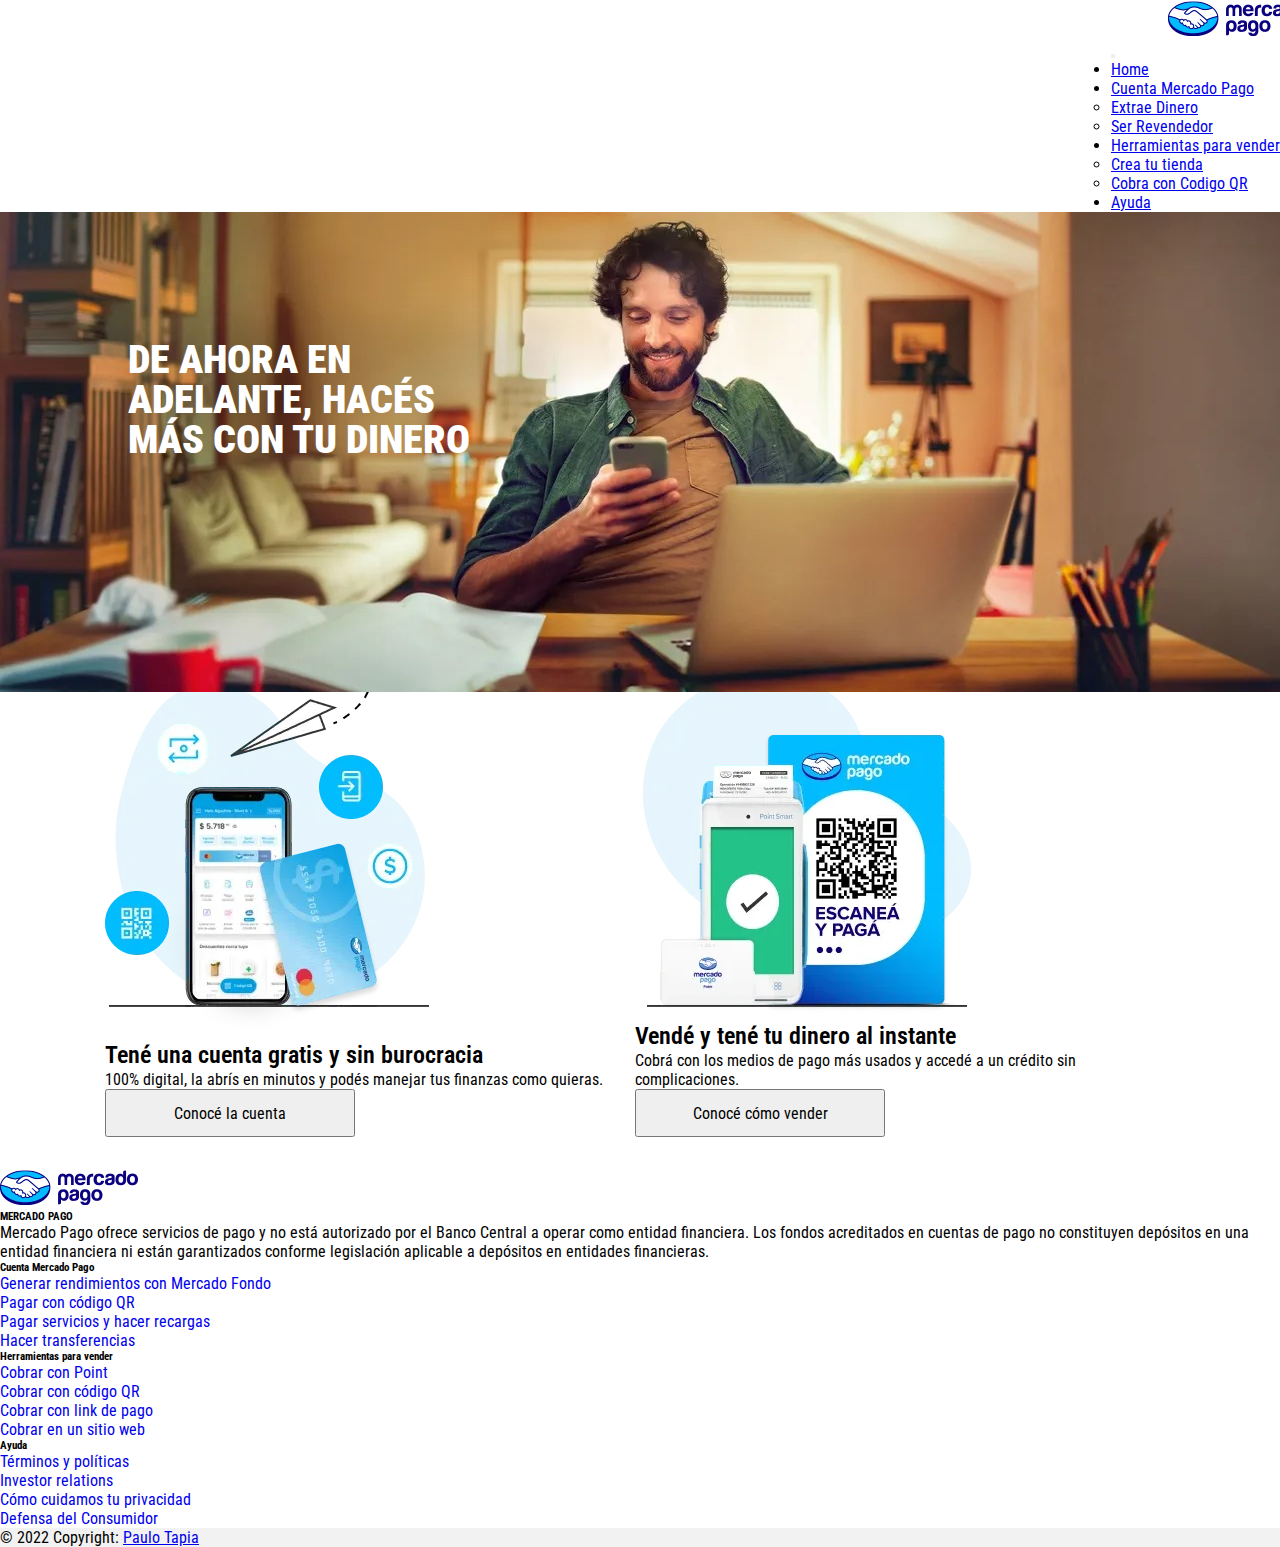
<file: index.html>
<!DOCTYPE html>
<html lang="en">

<head>
    <meta charset="UTF-8">
    <meta http-equiv="X-UA-Compatible" content="IE=edge">
    <meta name="viewport" content="width=device-width, initial-scale=1.0">
    <meta name="description" content="Pagá, cobrá y resolvé tus finanzas desde un solo lugar.">
    <meta name="keywords" content="mercado pago,activar tarjeta, app mercado pago, mercado pago api, inverti en mercado pago">
    <link rel="stylesheet" href="./sass/style.css">
    <!-- CSS CDN -->
    <link href="https://cdn.jsdelivr.net/npm/bootstrap@5.2.3/dist/css/bootstrap.min.css" rel="stylesheet"
        integrity="sha384-rbsA2VBKQhggwzxH7pPCaAqO46MgnOM80zW1RWuH61DGLwZJEdK2Kadq2F9CUG65" crossorigin="anonymous">
    <title>Mercado Pago | De ahora en adelante, haces más con tu dinero. </title>
    <link rel="shortcut icon" href="./img/favicon.ico" type="image/x-icon">
    <!--google fonts-->
    <link href="https://fonts.googleapis.com/css2?family=IBM+Plex+Sans:wght@300&family=Roboto+Condensed&display=swap"
        rel="stylesheet">
</head>

<body>
    <header>
        <nav class="navbar navbar-expand-lg bg-light">
            <div class="container-fluid">
                <a href="https://www.mercadopago.com.ar/home" class="navbar-brand"><img src="./img/logo.png"
                        class="logo" alt="logo mercado pago"></a>
                <button class="navbar-toggler" type="button" data-bs-toggle="collapse" data-bs-target="#navbarScroll"
                    aria-controls="navbarScroll" aria-expanded="false" aria-label="Toggle navigation">
                    <span class="navbar-toggler-icon"></span>
                </button>
                <div class="collapse navbar-collapse" id="navbarScroll">
                    <ul class="navbar-nav me-auto my-2 my-lg-0 navbar-nav-scroll" style="--bs-scroll-height: 100px;">
                        <li class="nav-item">
                            <a class="nav-link" aria-current="page" href="./index.html">Home</a>
                        </li>
                        <li class="nav-item dropdown">
                            <a class="nav-link dropdown-toggle" href="#" role="button" data-bs-toggle="dropdown"
                                aria-expanded="false">
                                Cuenta Mercado Pago
                            </a>
                            <ul class="dropdown-menu">
                                <li><a class="dropdown-item" href="./main/extrae.html">Extrae Dinero</a></li>
                                <li><a class="dropdown-item" href="./main/revende.html">Ser Revendedor</a></li>
                            </ul>
                        </li>
                        <li class="nav-item dropdown">
                            <a class="nav-link dropdown-toggle" href="#" role="button" data-bs-toggle="dropdown"
                                aria-expanded="false">
                                Herramientas para vender
                            </a>
                            <ul class="dropdown-menu">
                                <li><a class="dropdown-item" href="./main/tienda.html">Crea tu tienda </a></li>
                                <li><a class="dropdown-item" href="./main/qr.html">Cobra con Codigo QR</a></li>
                            </ul>
                        </li>
                        <li class="nav-item">
                            <a class="nav-link " aria-current="page" href="#">Ayuda</a>
                        </li>

                    </ul>
                </div>
            </div>
        </nav>
    </header>
    <main>
        <div class="background">
            <img src="./img/background.jpg" alt="hombre con un celular">
        </div>
        <div class="background_h1">
            <h1>
                DE AHORA EN ADELANTE, HACÉS MÁS CON TU DINERO
            </h1>
        </div>
        <!--CARDS-->
        <div class="card_contenedor">
            <div class="card mb-3" style="max-width: 540px;">
                <div class="row g-0">
                    <div class="col-md-4">
                        <img src="./img/img_1.png" class="img-fluid rounded-start" alt="...">
                    </div>
                    <div class="col-md-8">
                        <div class="card-body">
                            <h3 class="card-title">Tené una cuenta gratis y sin burocracia</h3>
                            <p class="card-text">100% digital, la abrís en minutos y podés manejar tus finanzas como
                                quieras.</p>
                            <button type="button" class="btn btn-primary">Conocé la cuenta</button>
                        </div>
                    </div>
                </div>
            </div>
            <!--Card 2-->
            <div class="card mb-3" style="max-width: 540px;">
                <div class="row g-0">
                    <div class="col-md-4">
                        <img src="./img/img_2.png" class="img-fluid rounded-start" alt="...">
                    </div>
                    <div class="col-md-8">
                        <div class="card-body">
                            <h3 class="card-title">Vendé y tené tu dinero al instante</h3>
                            <p class="card-text">Cobrá con los medios de pago más usados y accedé a un crédito sin
                                complicaciones.</p>
                            <button type="button" class="btn btn-primary">Conocé cómo vender</button>
                        </div>
                    </div>
                </div>
            </div>
        </div>
    </main>
    <!-- Footer -->
    <footer class="text-center text-lg-start bg-light text-muted">
        <!-- Section: Social media -->
        <section class="d-flex justify-content-center justify-content-lg-between p-4 border-bottom">
            <!-- Left -->
            <div class="me-5 d-none d-lg-block">
                <img src="./img/logo.png" alt="logo de la pagina">
            </div>
            <!-- Left -->

            <!-- Right -->
            <div>
                <a href="" class="me-4 text-reset">
                    <i class="fab fa-facebook-f"></i>
                </a>
                <a href="" class="me-4 text-reset">
                    <i class="fab fa-twitter"></i>
                </a>
                <a href="" class="me-4 text-reset">
                    <i class="fab fa-google"></i>
                </a>
                <a href="" class="me-4 text-reset">
                    <i class="fab fa-instagram"></i>
                </a>
                <a href="" class="me-4 text-reset">
                    <i class="fab fa-linkedin"></i>
                </a>
                <a href="" class="me-4 text-reset">
                    <i class="fab fa-github"></i>
                </a>
            </div>
            <!-- Right -->
        </section>
        <!-- Section: Social media -->

        <!-- Section: Links  -->
        <section class="">
            <div class="container text-center text-md-start mt-5">
                <!-- Grid row -->
                <div class="row mt-3">
                    <!-- Grid column -->
                    <div class="col-md-3 col-lg-4 col-xl-3 mx-auto mb-4">
                        <!-- Content -->
                        <h6 class="text-uppercase fw-bold mb-4">
                            <i class="fas fa-gem me-3"></i>MERCADO PAGO
                        </h6>
                        <p>
                            Mercado Pago ofrece servicios de pago y no está autorizado por el Banco Central a operar
                            como entidad financiera. Los fondos acreditados en cuentas de pago no constituyen depósitos
                            en una entidad financiera ni están garantizados conforme legislación aplicable a depósitos
                            en entidades financieras.
                        </p>
                    </div>
                    <!-- Grid column -->

                    <!-- Grid column -->
                    <div class="col-md-2 col-lg-2 col-xl-2 mx-auto mb-4">
                        <!-- Links -->
                        <h6 class="text-uppercase fw-bold mb-4">
                            Cuenta Mercado Pago
                        </h6>
                        <p>
                            <a href="#!" class="text-reset">Generar rendimientos con Mercado Fondo</a>
                        </p>
                        <p>
                            <a href="#!" class="text-reset">Pagar con código QR</a>
                        </p>
                        <p>
                            <a href="#!" class="text-reset">Pagar servicios y hacer recargas</a>
                        </p>
                        <p>
                            <a href="#!" class="text-reset">Hacer transferencias</a>
                        </p>
                    </div>
                    <!-- Grid column -->

                    <!-- Grid column -->
                    <div class="col-md-3 col-lg-2 col-xl-2 mx-auto mb-4">
                        <!-- Links -->
                        <h6 class="text-uppercase fw-bold mb-4">
                            Herramientas para vender
                        </h6>
                        <p>
                            <a href="#!" class="text-reset">Cobrar con Point</a>
                        </p>
                        <p>
                            <a href="#!" class="text-reset">Cobrar con código QR</a>
                        </p>
                        <p>
                            <a href="#!" class="text-reset">Cobrar con link de pago</a>
                        </p>
                        <p>
                            <a href="#!" class="text-reset">Cobrar en un sitio web</a>
                        </p>
                    </div>
                    <!-- Grid column -->

                    <!-- Grid column -->
                    <div class="col-md-4 col-lg-3 col-xl-3 mx-auto mb-md-0 mb-4">
                        <!-- Links -->
                        <h6 class="text-uppercase fw-bold mb-4">Ayuda</h6>
                        <p>
                            <a href="#!" class="text-reset">Términos y políticas</a>
                        </p>
                        <p>
                            <a href="#!" class="text-reset">Investor relations</a>
                        </p>
                        <p>
                            <a href="#!" class="text-reset">Cómo cuidamos tu privacidad</a>
                        </p>
                        <p>
                            <a href="#!" class="text-reset">Defensa del Consumidor</a>
                        </p>
                        <!-- Grid column -->
                    </div>
                    <!-- Grid row -->
                </div>
        </section>
        <!-- Section: Links  -->

        <!-- Copyright -->
        <div class="text-center p-4" style="background-color: rgba(0, 0, 0, 0.05);">
            © 2022 Copyright:
            <a class="text-reset fw-bold" href="https://github.com/TapiaPaulo/">Paulo Tapia</a>
        </div>
        <!-- Copyright -->
    </footer>
    <!-- Footer -->
</body>
<!-- JavaScript boostrap -->
<script src="https://cdn.jsdelivr.net/npm/bootstrap@5.2.3/dist/js/bootstrap.bundle.min.js"
    integrity="sha384-kenU1KFdBIe4zVF0s0G1M5b4hcpxyD9F7jL+jjXkk+Q2h455rYXK/7HAuoJl+0I4" crossorigin="anonymous">
</script>

</html>
</file>
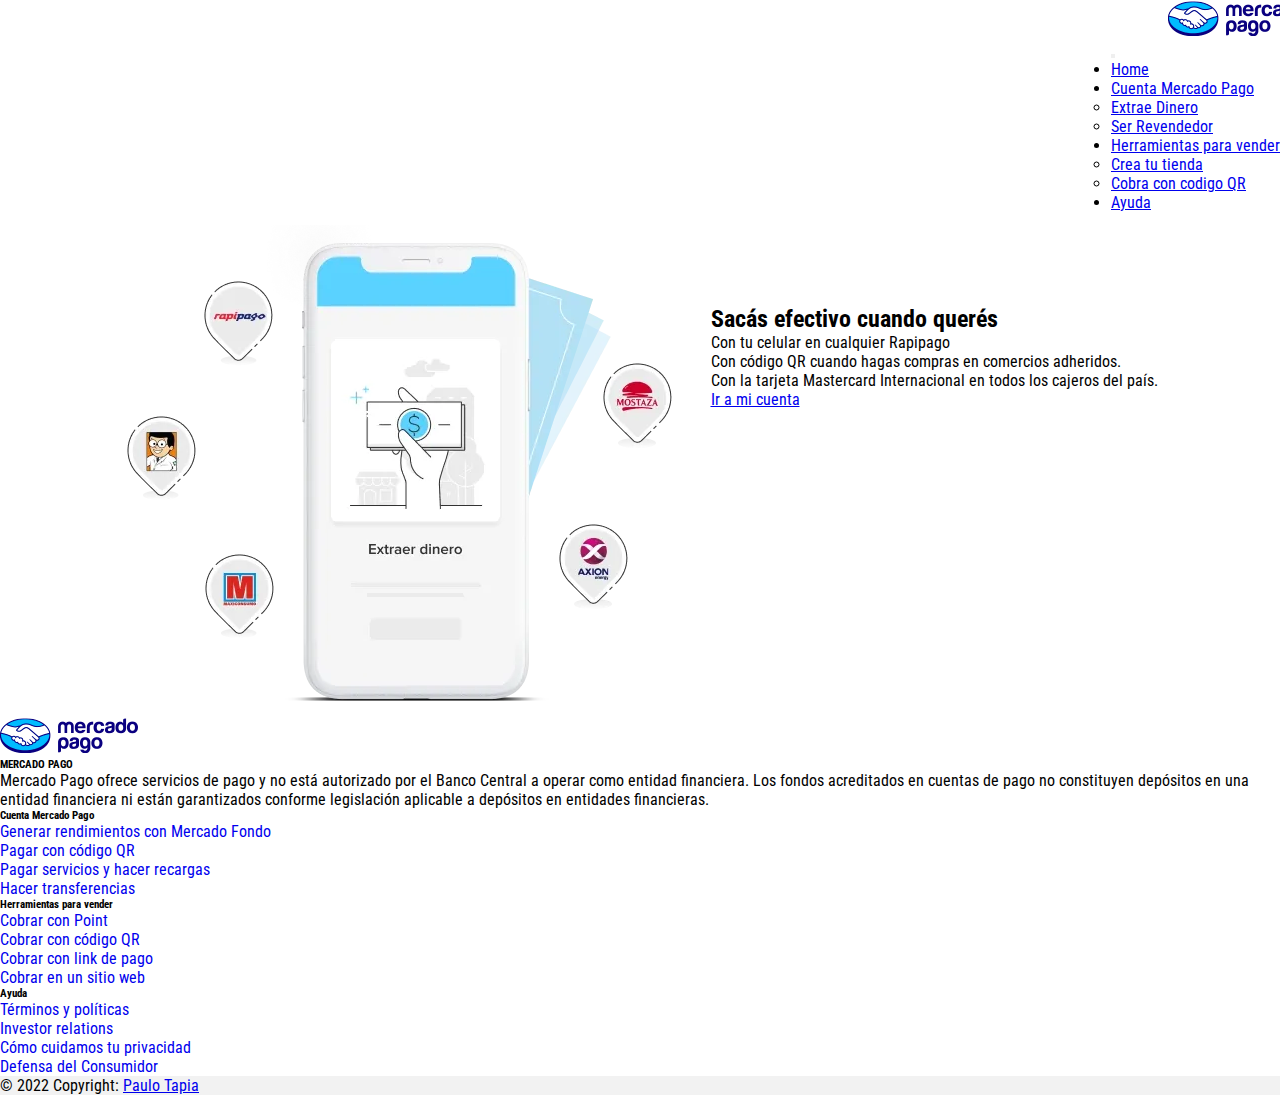
<file: main/extrae.html>
<!DOCTYPE html>
<html lang="en">

<head>
    <meta charset="UTF-8">
    <meta http-equiv="X-UA-Compatible" content="IE=edge">
    <meta name="viewport" content="width=device-width, initial-scale=1.0">
    <meta name="description" content="Pagá, cobrá y resolvé tus finanzas desde un solo lugar.">
    <meta name="keywords" content="mercado pago,activar tarjeta, app mercado pago, mercado pago api, inverti en mercado pago">
    <link rel="stylesheet" href="../sass/style.css">
    <title>Mercado Pago</title>
    <!-- CSS CDN -->
    <link href="https://cdn.jsdelivr.net/npm/bootstrap@5.2.3/dist/css/bootstrap.min.css" rel="stylesheet"
        integrity="sha384-rbsA2VBKQhggwzxH7pPCaAqO46MgnOM80zW1RWuH61DGLwZJEdK2Kadq2F9CUG65" crossorigin="anonymous">
    <title>Mercado Pago | De ahora en adelante, haces más con tu dinero. </title>
    <link rel="shortcut icon" href="../img/favicon.ico" type="image/x-icon">
    <!--google fonts-->
    <link href="https://fonts.googleapis.com/css2?family=IBM+Plex+Sans:wght@300&family=Roboto+Condensed&display=swap"
        rel="stylesheet">

</head>

<body>
    <header>
        <!-- NAV -->
        <nav class="navbar navbar-expand-lg bg-light">
            <div class="container-fluid">
                <a href="https://www.mercadopago.com.ar/home" class="navbar-brand"><img src="../img/logo.png"
                        class="logo" alt="logo mercado pago"></a>
                <button class="navbar-toggler" type="button" data-bs-toggle="collapse" data-bs-target="#navbarScroll"
                    aria-controls="navbarScroll" aria-expanded="false" aria-label="Toggle navigation">
                    <span class="navbar-toggler-icon"></span>
                </button>
                <div class="collapse navbar-collapse" id="navbarScroll">
                    <ul class="navbar-nav me-auto my-2 my-lg-0 navbar-nav-scroll" style="--bs-scroll-height: 100px;">
                        <li class="nav-item">
                            <a class="nav-link" aria-current="page" href="../index.html">Home</a>
                        </li>
                        <li class="nav-item dropdown">
                            <a class="nav-link dropdown-toggle" href="#" role="button" data-bs-toggle="dropdown"
                                aria-expanded="false">
                                Cuenta Mercado Pago
                            </a>
                            <ul class="dropdown-menu">
                                <li><a class="dropdown-item" href="../main/extrae.html">Extrae Dinero</a></li>
                                <li><a class="dropdown-item" href="../main/revende.html">Ser Revendedor</a></li>
                            </ul>
                        </li>
                        <li class="nav-item dropdown">
                            <a class="nav-link dropdown-toggle" href="#" role="button" data-bs-toggle="dropdown"
                                aria-expanded="false">
                                Herramientas para vender
                            </a>
                            <ul class="dropdown-menu">
                                <li><a class="dropdown-item" href="../main/tienda.html">Crea tu tienda</a></li>
                                <li><a class="dropdown-item" href="../main/qr.html">Cobra con codigo QR</a></li>
                            </ul>
                        </li>
                        <li class="nav-item">
                            <a class="nav-link " aria-current="page" href="#">Ayuda</a>
                        </li>

                    </ul>
                </div>
            </div>
        </nav>
    </header>
    <main>
        <!-- card -->
        <section class="img_cel">
            <img src="../img/extrae_dinero.png" alt="foto de extraer dinero">
                
            
        <div class="card">
            <div class="card-body">
                <h2 class="card-title">Sacás efectivo cuando querés</h2>
                <p class="card-text">Con tu celular en cualquier Rapipago</p>
                <p class="card-text">Con código QR cuando hagas compras en comercios adheridos.</p>
                <p class="card-text">Con la tarjeta Mastercard Internacional en todos los cajeros del país.</p>
                <a href="#" class="btn btn-primary">Ir a mi cuenta</a>
            </div> 
        </div>
        </section>

    </main>
    <!-- Footer -->
    <footer class="text-center text-lg-start bg-light text-muted">
        <!-- Section: Social media -->
        <section class="d-flex justify-content-center justify-content-lg-between p-4 border-bottom">
            <!-- Left -->
            <div class="me-5 d-none d-lg-block">
                <img src="../img/logo.png" alt="logo de la pagina">
            </div>
            <!-- Left -->

            <!-- Right -->
            <div>
                <a href="" class="me-4 text-reset">
                    <i class="fab fa-facebook-f"></i>
                </a>
                <a href="" class="me-4 text-reset">
                    <i class="fab fa-twitter"></i>
                </a>
                <a href="" class="me-4 text-reset">
                    <i class="fab fa-google"></i>
                </a>
                <a href="" class="me-4 text-reset">
                    <i class="fab fa-instagram"></i>
                </a>
                <a href="" class="me-4 text-reset">
                    <i class="fab fa-linkedin"></i>
                </a>
                <a href="" class="me-4 text-reset">
                    <i class="fab fa-github"></i>
                </a>
            </div>
            <!-- Right -->
        </section>
        <!-- Section: Social media -->

        <!-- Section: Links  -->
        <section class="">
            <div class="container text-center text-md-start mt-5">
                <!-- Grid row -->
                <div class="row mt-3">
                    <!-- Grid column -->
                    <div class="col-md-3 col-lg-4 col-xl-3 mx-auto mb-4">
                        <!-- Content -->
                        <h6 class="text-uppercase fw-bold mb-4">
                            <i class="fas fa-gem me-3"></i>MERCADO PAGO
                        </h6>
                        <p>
                            Mercado Pago ofrece servicios de pago y no está autorizado por el Banco Central a operar
                            como entidad financiera. Los fondos acreditados en cuentas de pago no constituyen depósitos
                            en una entidad financiera ni están garantizados conforme legislación aplicable a depósitos
                            en entidades financieras.
                        </p>
                    </div>
                    <!-- Grid column -->

                    <!-- Grid column -->
                    <div class="col-md-2 col-lg-2 col-xl-2 mx-auto mb-4">
                        <!-- Links -->
                        <h6 class="text-uppercase fw-bold mb-4">
                            Cuenta Mercado Pago
                        </h6>
                        <p>
                            <a href="#!" class="text-reset">Generar rendimientos con Mercado Fondo</a>
                        </p>
                        <p>
                            <a href="#!" class="text-reset">Pagar con código QR</a>
                        </p>
                        <p>
                            <a href="#!" class="text-reset">Pagar servicios y hacer recargas</a>
                        </p>
                        <p>
                            <a href="#!" class="text-reset">Hacer transferencias</a>
                        </p>
                    </div>
                    <!-- Grid column -->

                    <!-- Grid column -->
                    <div class="col-md-3 col-lg-2 col-xl-2 mx-auto mb-4">
                        <!-- Links -->
                        <h6 class="text-uppercase fw-bold mb-4">
                            Herramientas para vender
                        </h6>
                        <p>
                            <a href="#!" class="text-reset">Cobrar con Point</a>
                        </p>
                        <p>
                            <a href="#!" class="text-reset">Cobrar con código QR</a>
                        </p>
                        <p>
                            <a href="#!" class="text-reset">Cobrar con link de pago</a>
                        </p>
                        <p>
                            <a href="#!" class="text-reset">Cobrar en un sitio web</a>
                        </p>
                    </div>
                    <!-- Grid column -->

                    <!-- Grid column -->
                    <div class="col-md-4 col-lg-3 col-xl-3 mx-auto mb-md-0 mb-4">
                        <!-- Links -->
                        <h6 class="text-uppercase fw-bold mb-4">Ayuda</h6>
                        <p>
                            <a href="#!" class="text-reset">Términos y políticas</a>
                        </p>
                        <p>
                            <a href="#!" class="text-reset">Investor relations</a>
                        </p>
                        <p>
                            <a href="#!" class="text-reset">Cómo cuidamos tu privacidad</a>
                        </p>
                        <p>
                            <a href="#!" class="text-reset">Defensa del Consumidor</a>
                        </p>
                        <!-- Grid column -->
                    </div>
                    <!-- Grid row -->
                </div>
        </section>
        <!-- Section: Links  -->

        <!-- Copyright -->
        <div class="text-center p-4" style="background-color: rgba(0, 0, 0, 0.05);">
            © 2022 Copyright:
            <a class="text-reset fw-bold" href="https://github.com/TapiaPaulo/">Paulo Tapia</a>
        </div>
        <!-- Copyright -->
    </footer>
    <!-- Footer -->
</body>
<!-- JavaScript boostrap -->
<script src="https://cdn.jsdelivr.net/npm/bootstrap@5.2.3/dist/js/bootstrap.bundle.min.js"
    integrity="sha384-kenU1KFdBIe4zVF0s0G1M5b4hcpxyD9F7jL+jjXkk+Q2h455rYXK/7HAuoJl+0I4" crossorigin="anonymous">
</script>
</body>

</html>
</file>
<file: sass/style.css>
* {
  margin: 0;
  padding: 0;
  box-sizing: border-box;
  font-family: "IBM Plex Sans", sans-serif;
  font-family: "Roboto Condensed", sans-serif;
}

body {
  display: flex;
  flex-direction: column;
  min-height: 100vh;
  margin: 0;
  font-family: "Roboto Condensed", sans-serif;
}

.navbar {
  display: flex;
  justify-content: flex-end;
}
.navbar .container-fluid {
  gap: 46%;
}

.logo {
  width: 142px;
  margin-left: 34%;
}

.background {
  height: 30em;
  position: absolute;
  width: 100%;
}
.background img {
  width: 100%;
}

.background_h1 {
  display: block;
  height: 120px;
  width: 440px;
  margin: 0 0 16px 0;
  max-width: 440px;
}
.background_h1 h1 {
  position: absolute;
  color: #FFFFFF;
  font-size: 40px;
  font-weight: 900;
  line-height: 40px;
  -webkit-text-decoration: none solid rgb(255, 255, 255);
          text-decoration: none solid rgb(255, 255, 255);
  text-transform: uppercase;
  word-spacing: 0px;
  width: 27%;
  margin-left: 10%;
  margin-top: 10%;
}

.card_contenedor {
  display: flex;
  flex-direction: row;
  flex-wrap: wrap;
  justify-content: center;
  gap: 2rem;
  padding: 32px 32px 32px 32px;
  min-height: auto;
  min-width: auto;
  margin-top: 203px;
}
.card_contenedor .btn {
  font-size: 16px;
  width: 250px;
  height: 48px;
  min-width: auto;
  min-height: auto;
}
.card_contenedor h3 {
  font-size: 24px;
  font-weight: 600;
  line-height: 30px;
}

p a {
  text-decoration: none;
}

/* extraer html */
.img_cel {
  display: flex;
  flex-direction: row;
  flex-wrap: wrap;
  justify-content: center;
  width: 100%;
  margin-top: 1%;
}

.card {
  display: flex;
  flex-direction: row;
  flex-wrap: wrap;
  justify-content: center;
  margin-top: 5rem;
}

/* tienda html */
.tienda {
  display: flex;
  flex-direction: row;
  flex-wrap: wrap;
  justify-content: center;
  margin-top: 3rem;
  margin-bottom: 7rem;
  gap: 24px;
}
.tienda img:hover {
  opacity: 0.5;
}
.tienda h4 {
  text-align: center;
}

/* QR html */
.contenedor_qr {
  display: flex;
  flex-direction: row;
  justify-content: center;
  flex-wrap: wrap;
  width: 100%;
  margin-top: 1%;
  gap: 4%;
}

.fondo {
  display: flex;
  flex-direction: row;
}
.fondo img {
  display: flex;
  justify-content: center;
  flex-wrap: wrap;
}
.fondo h2 {
  display: flex;
  flex-wrap: wrap;
  margin-top: 15%;
  font-weight: bold;
}

/* Revende html */
.background_2 {
  width: 100%;
}

.contenedor_img_revende {
  display: flex;
  flex-wrap: wrap;
  gap: 2%;
}
.contenedor_img_revende img {
  width: 35%;
}

/*Cards*/
.card_revende {
  display: flex;
  flex-direction: row;
  flex-wrap: wrap;
  justify-content: center;
  margin-top: 5rem;
  gap: 4%;
}
.card_revende img {
  width: 50%;
  height: 50%;
  margin-left: 22%;
}
.card_revende img:hover {
  opacity: 0.5;
}
.card_revende h6 {
  text-align: center;
}
.card_revende p {
  text-align: center;
}/*# sourceMappingURL=style.css.map */
</file>
